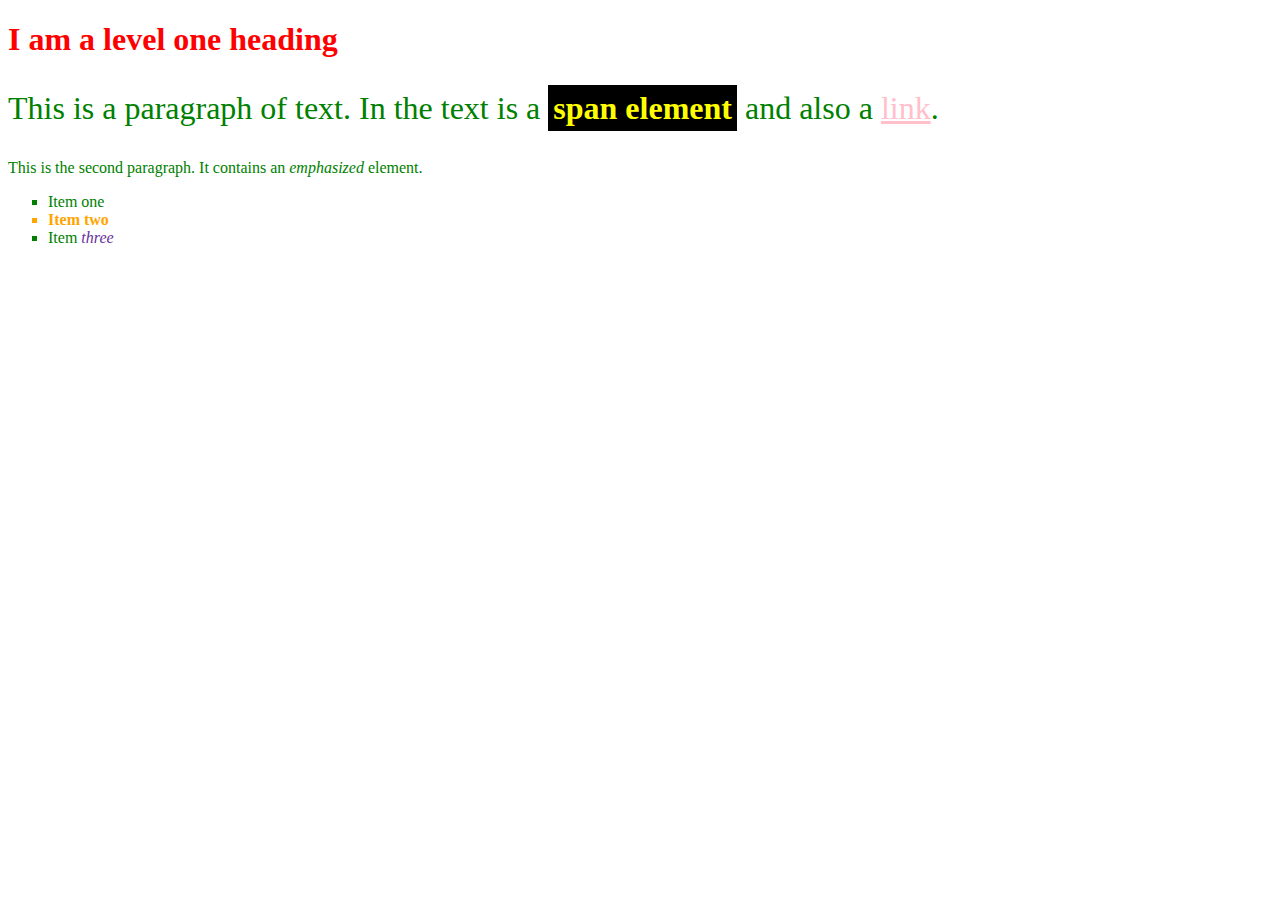
<file: LearningMDN/CSS/Getting Started/index.HTML>
<!DOCTYPE html>
<html lang="en">
  <head>
    <meta charset="utf-8" />
    <title>Getting started with CSS</title>
    <link rel="stylesheet" href="style.css" />
  </head>

  <body>
    <h1>I am a level one heading</h1>

    <p>
      This is a paragraph of text. In the text is a
      <span class="special">span element</span> and also a
      <a href="https://example.com">link</a>.
    </p>

    <p>
      This is the second paragraph. It contains an <em>emphasized</em> element.
    </p>

    <ul>
      <li>Item <span>one</span></li>
      <li class="special">Item two</li>
      <li>Item <em>three</em></li>
    </ul>
  </body>
</html>
</file>
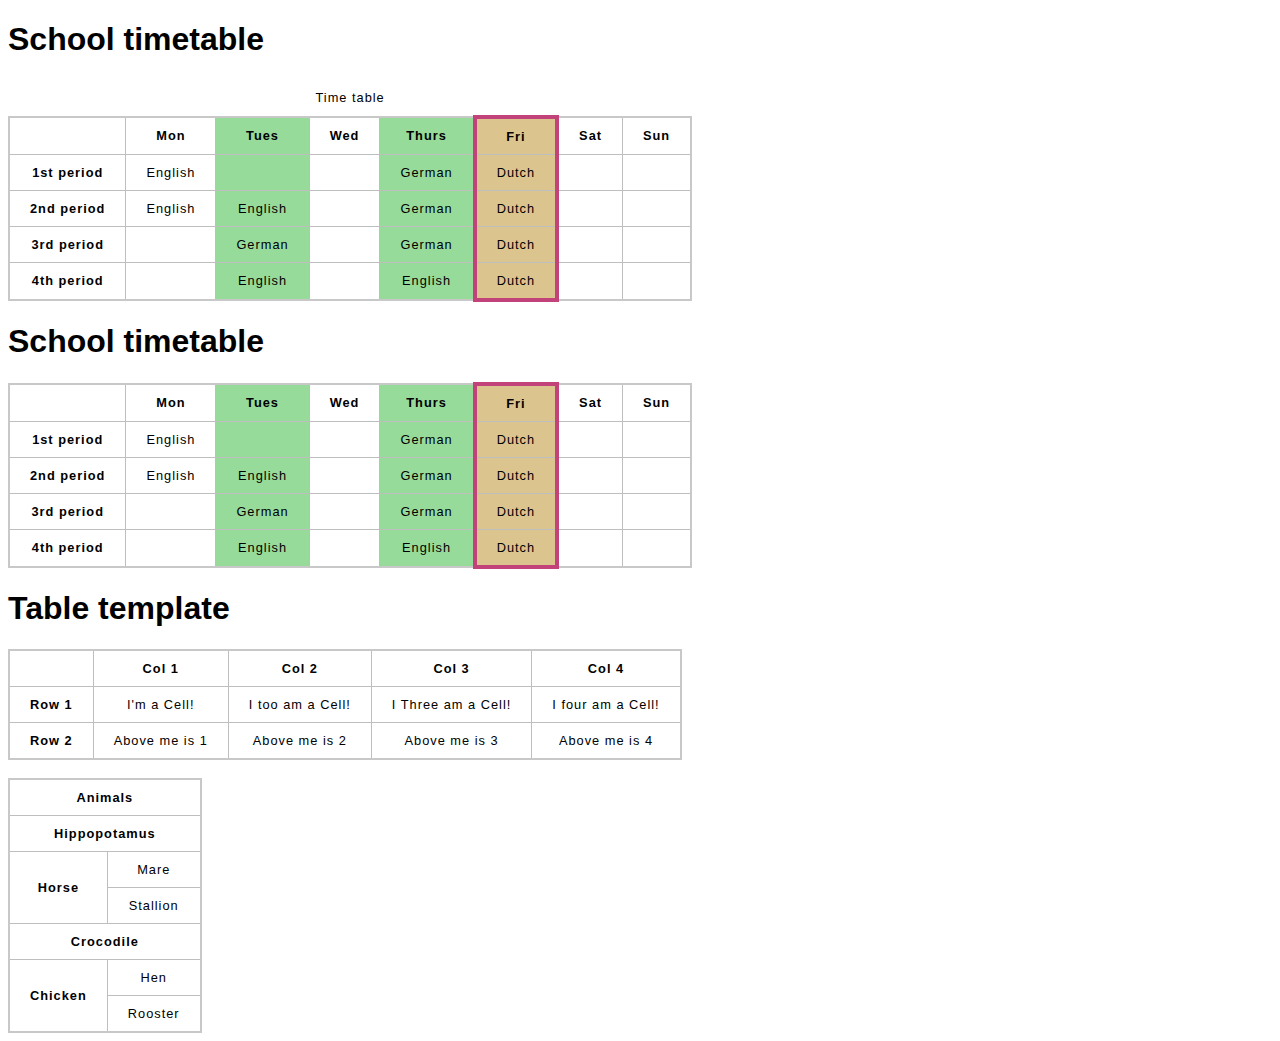
<file: LearningMDN/HTML/HTML Tables/index.HTML>
<!DOCTYPE html>
<html lang="en-us">
  <head>
    <meta charset="utf-8">
    <meta name="viewport" content="width=device-width">
    <title>Table template</title>
    <!-- <link href="minimal-table.css" rel="stylesheet" type="text/css"> -->
    <style>
        html {
          font-family: sans-serif;
        }
    
        table {
          border-collapse: collapse;
          border: 2px solid rgb(200,200,200);
          letter-spacing: 1px;
          font-size: 0.8rem;
        }
    
        td, th {
          border: 1px solid rgb(190,190,190);
          padding: 10px 20px;
        }
    
        td {
          text-align: center;
        }
    
        caption {
          padding: 10px;
        }
        </style>
</head>
  <body>
    <h1>School timetable</h1>

    <table>
        <caption>
            Time table
        </caption>

        <colgroup>
            <col span="2">
            <col style="background-color:#97DB9A;">
            <col style="width: 42px;">
            <col style="background-color: #97DB9A;">
            <col style="background-color:#DCC48E; border:4px solid #C1437A;">
            <col style="width: 42px;" span="2">
        </colgroup>

      <tr>
        <td>&nbsp;</td>
        <th>Mon</th>
        <th>Tues</th>
        <th>Wed</th>
        <th>Thurs</th>
        <th>Fri</th>
        <th>Sat</th>
        <th>Sun</th>
      </tr>
      <tr>
        <th>1st period</th>
        <td>English</td>
        <td>&nbsp;</td>
        <td>&nbsp;</td>
        <td>German</td>
        <td>Dutch</td>
        <td>&nbsp;</td>
        <td>&nbsp;</td>
      </tr>
      <tr>
        <th>2nd period</th>
        <td>English</td>
        <td>English</td>
        <td>&nbsp;</td>
        <td>German</td>
        <td>Dutch</td>
        <td>&nbsp;</td>
        <td>&nbsp;</td>
      </tr>
      <tr>
        <th>3rd period</th>
        <td>&nbsp;</td>
        <td>German</td>
        <td>&nbsp;</td>
        <td>German</td>
        <td>Dutch</td>
        <td>&nbsp;</td>
        <td>&nbsp;</td>
      </tr>
      <tr>
        <th>4th period</th>
        <td>&nbsp;</td>
        <td>English</td>
        <td>&nbsp;</td>
        <td>English</td>
        <td>Dutch</td>
        <td>&nbsp;</td>
        <td>&nbsp;</td>
      </tr>
    </table>

    <h1>School timetable</h1>

    <table>
      <colgroup>
        <col span="2">
        <col style="background-color:#97DB9A;">
        <col style="width:42px;">
        <col style="background-color:#97DB9A;">
        <col style="background-color:#DCC48E; border:4px solid #C1437A;">
        <col span="2" style="width:42px;">
      </colgroup>
      <tr>
        <td>&nbsp;</td>
        <th>Mon</th>
        <th>Tues</th>
        <th>Wed</th>
        <th>Thurs</th>
        <th>Fri</th>
        <th>Sat</th>
        <th>Sun</th>
      </tr>
      <tr>
        <th>1st period</th>
        <td>English</td>
        <td>&nbsp;</td>
        <td>&nbsp;</td>
        <td>German</td>
        <td>Dutch</td>
        <td>&nbsp;</td>
        <td>&nbsp;</td>
      </tr>
      <tr>
        <th>2nd period</th>
        <td>English</td>
        <td>English</td>
        <td>&nbsp;</td>
        <td>German</td>
        <td>Dutch</td>
        <td>&nbsp;</td>
        <td>&nbsp;</td>
      </tr>
      <tr>
        <th>3rd period</th>
        <td>&nbsp;</td>
        <td>German</td>
        <td>&nbsp;</td>
        <td>German</td>
        <td>Dutch</td>
        <td>&nbsp;</td>
        <td>&nbsp;</td>
      </tr>
      <tr>
        <th>4th period</th>
        <td>&nbsp;</td>
        <td>English</td>
        <td>&nbsp;</td>
        <td>English</td>
        <td>Dutch</td>
        <td>&nbsp;</td>
        <td>&nbsp;</td>
      </tr>
    </table>

    <h1>Table template</h1>
    <table>
        <tr>
            <th></th>
            <th>Col 1</th>
            <th>Col 2</th>
            <th>Col 3</th>
            <th>Col 4</th>
        </tr>
        <tr>
            <th>Row 1</th>
            <td>I'm a Cell!</td>
            <td>I too am a Cell!</td>
            <td>I Three am a Cell!</td>
            <td>I four am a Cell!</td>
        </tr>
        <tr>
            <th>Row 2</th>
            <td>Above me is 1</td>
            <td>Above me is 2</td>
            <td>Above me is 3</td>
            <td>Above me is 4</td>
        </tr>
    </table>
<br>
    <table>
        <tr>
          <th colspan="2">Animals</th>
        </tr>
        <tr>
          <th colspan="2">Hippopotamus</th>
        </tr>
        <tr>
          <th rowspan="2">Horse</th>
          <td>Mare</td>
        </tr>
        <tr>
          <td>Stallion</td>
        </tr>
        <tr>
          <th colspan="2">Crocodile</th>
        </tr>
        <tr>
          <th rowspan="2">Chicken</th>
          <td>Hen</td>
        </tr>
        <tr>
          <td>Rooster</td>
        </tr>
      </table>
  </body>
</html>
</file>
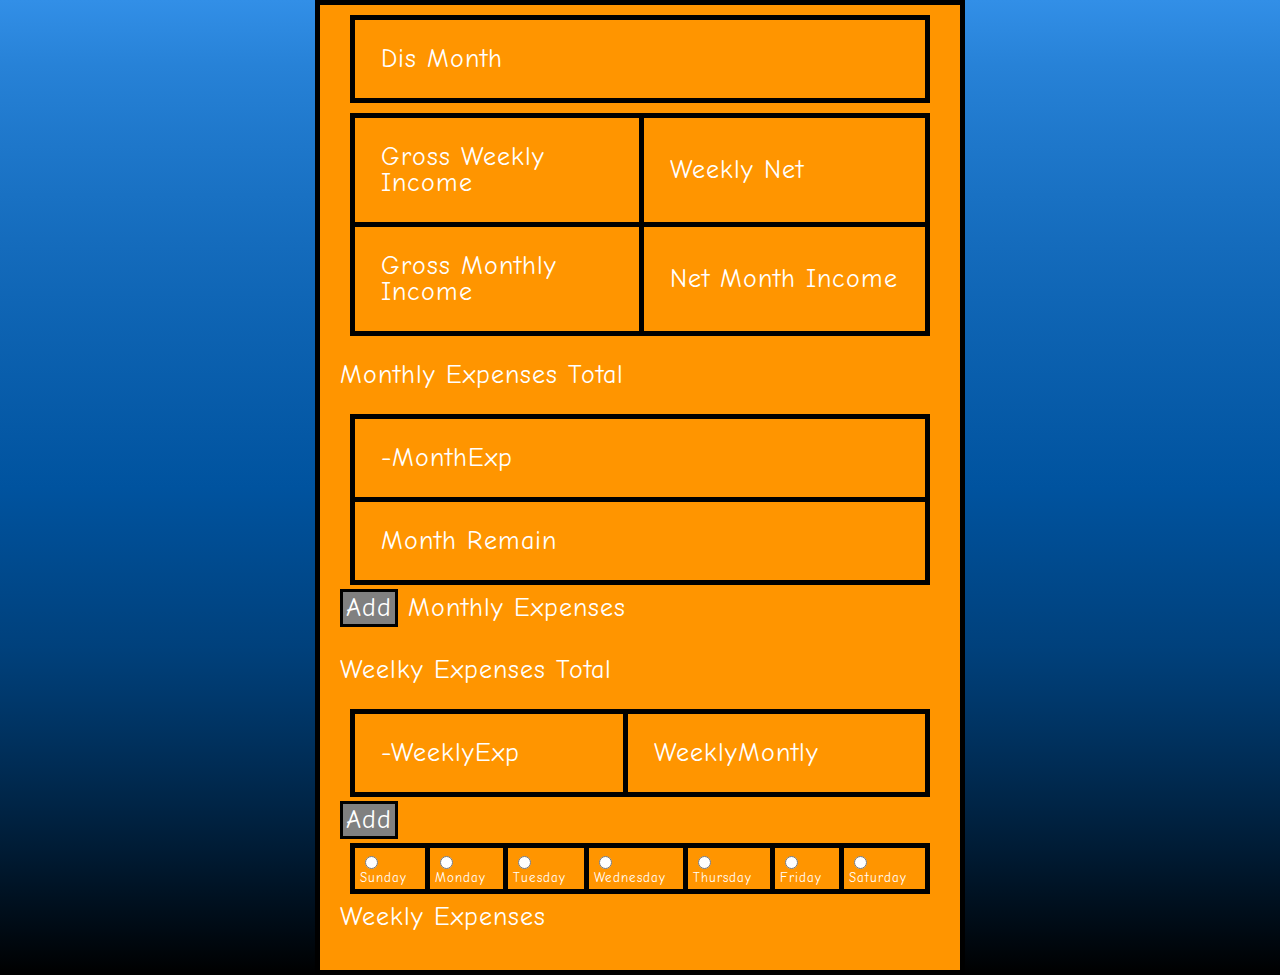
<file: Callender.html>
<!DOCTYPE html>
<html lang="en-US">
  <head>
    <meta charset="utf-8" />

	<meta name="Author" content="Jon Steen" />
	<meta name="Description" content="This is my first webpage. 
	I am currently learning to someday find a job doing all this!"
	/>

    <meta name="viewport" content="width=device-width" />
	<link href="styles/callen.css" rel="stylesheet" />

	<link rel="preconnect" href="https://fonts.googleapis.com">
	<link rel="preconnect" href="https://fonts.gstatic.com" crossorigin>
	<link href="https://fonts.googleapis.com/css2?family=Comic+Neue:wght@300&display=swap" rel="stylesheet">
    
	<title>Jon's Page</title>
	<link rel="icon" href="media/SkeleIcon.png" type="image/x-icon" />
	<script src="scripts/callen.js" defer></script>
  </head>
  <body>
    <table>
      <td id="displayMonth">Dis Month</td>
    </table>


    <table>
      <tr>
        <td id="weeklyGross">Gross Weekly Income</td>
        <td id="weeklyNet">Weekly Net</td>
      </tr>
      <tr>
        <td id="monthlyGross">Gross Monthly Income</td>
        <td id="monthlyNet">Net Month Income</td>
      </tr>
    </table>
    <p>Monthly Expenses Total</p>
    <table>
      <tr> <td id="monthlyExpensesTotal">-MonthExp</td> </tr>
      <tr> <td id="monthlyRemaining">Month Remain</td> </tr>
    </table>

    <btn id="addMonthlyExpense">Add</btn>
    <table id="monthlyTable">
      <thead>Monthly Expenses</thead>

    </table>
    <p>Weelky Expenses Total</p>
    <table>
      <td id="weeklyExpensesTotal">-WeeklyExp</td>
      <td id="WeeklyMontlyExpensesTotal"> WeeklyMontly</td>
    </table>
    <btn id="addWeeklyExpense">Add</btn>
        <table id="WeekdaySelector">
          <td>
            <input type="radio" name="WeekdaySelected" id="Sunday" value="0"></input>
            <label for="Sunday"> Sunday</label> 
          </td>
          <td>
           <input type="radio" name="WeekdaySelected" id="Monday" value="1"></input>
           <label for="Monday"> Monday</label>
          </td>
          <td>
            <input type="radio" name="WeekdaySelected" id="Tuesday" value="2"></input>
            <label for="Tuesday"> Tuesday</label>
          </td>
          <td>
            <input type="radio" name="WeekdaySelected" id="Wednesday" value="3"></input>
            <label for="Wednesday"> Wednesday</label>
          </td>
          <td>
            <input type="radio" name="WeekdaySelected" id="Thursday" value="4"></input>
            <label for="Thursday"> Thursday</label>
          </td>
          <td>
            <input type="radio" name="WeekdaySelected" id="Friday" value="5"></input>
            <label for="Friday"> Friday</label>
          </td>
          <td>
            <input type="radio" name="WeekdaySelected" id="Saturday" value="6"></input>
            <label for="Saturday"> Saturday</label>
          </td>
           
      </table>



    <table id="weeklyTable">
      <thead>Weekly Expenses</thead>

    </table>

  </body>
</html>
</file>
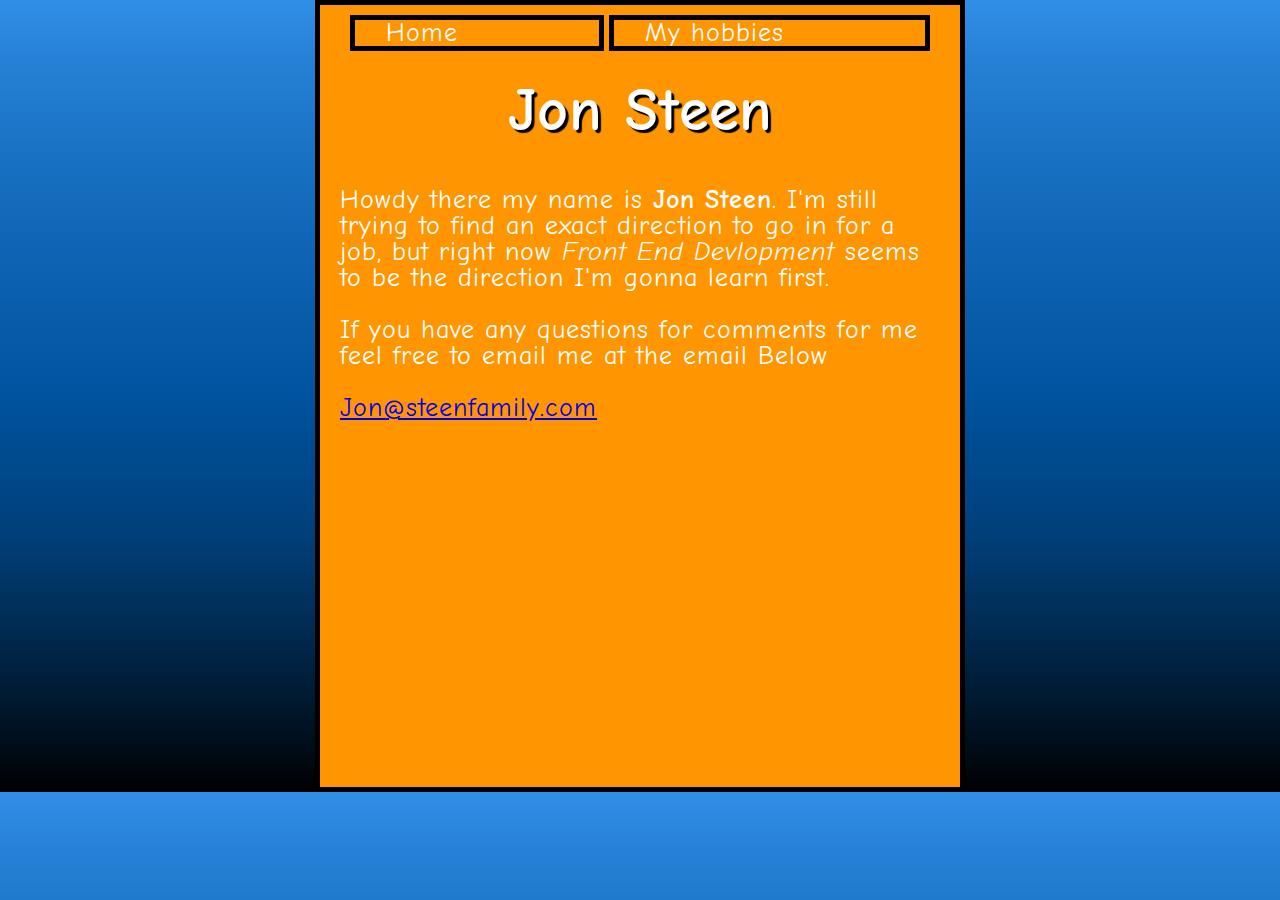
<file: contact.html>
<!DOCTYPE HTML>
<html lang="en-US">
    <head>
        <meta charset="utf-8" />

        <meta name="Author" content="Jon Steen" />
        <meta name="Description" content="This is my first webpage.
	    I am currently learning to someday find a job doing all this!" />

        <meta name="viewport" content="width=device-width" />
        <link href="styles/style.css" rel="stylesheet" />

        <link rel="preconnect" href="https://fonts.googleapis.com">
        <link rel="preconnect" href="https://fonts.gstatic.com" crossorigin>
        <link href="https://fonts.googleapis.com/css2?family=Comic+Neue:wght@300&display=swap" rel="stylesheet">

        <title>About Me</title>
        <link rel="icon" href="images\HoloIcon.png" type="image/x-icon" />
    </head>

    <body>
        <nav>
            <ul class="NavBar">
                <a class="NavLink" href="index.html" title="Home"><li class="NavButton">Home</li></a>
                <a class="NavLink" href="hobbies.html" title="Here's some things I do!"><li class="NavButton">My hobbies</li></a>
            </ul>
        </nav>
        <h1> Jon Steen</h1>

        <p>
            Howdy there my name is <strong>Jon Steen</strong>. I'm still trying to find an exact direction to go in
            for a job, but right now <em>Front End Devlopment</em> seems to be the direction I'm gonna learn first.
        </p>

        <p> If you have any questions for comments for me feel free to email me at the email Below</p>
        <p><a href="mailto:jon@steenfamily.com?subject=Holo%20Fan%20Page">Jon@steenfamily.com</a></p>

        <iframe width="560" height="315" src="https://www.youtube.com/embed/FwgMxjhXkKo" title="YouTube video player" frameborder="0" allow="accelerometer; autoplay; clipboard-write; encrypted-media; gyroscope; picture-in-picture; web-share" allowfullscreen></iframe>

    </body>
</html>
</file>
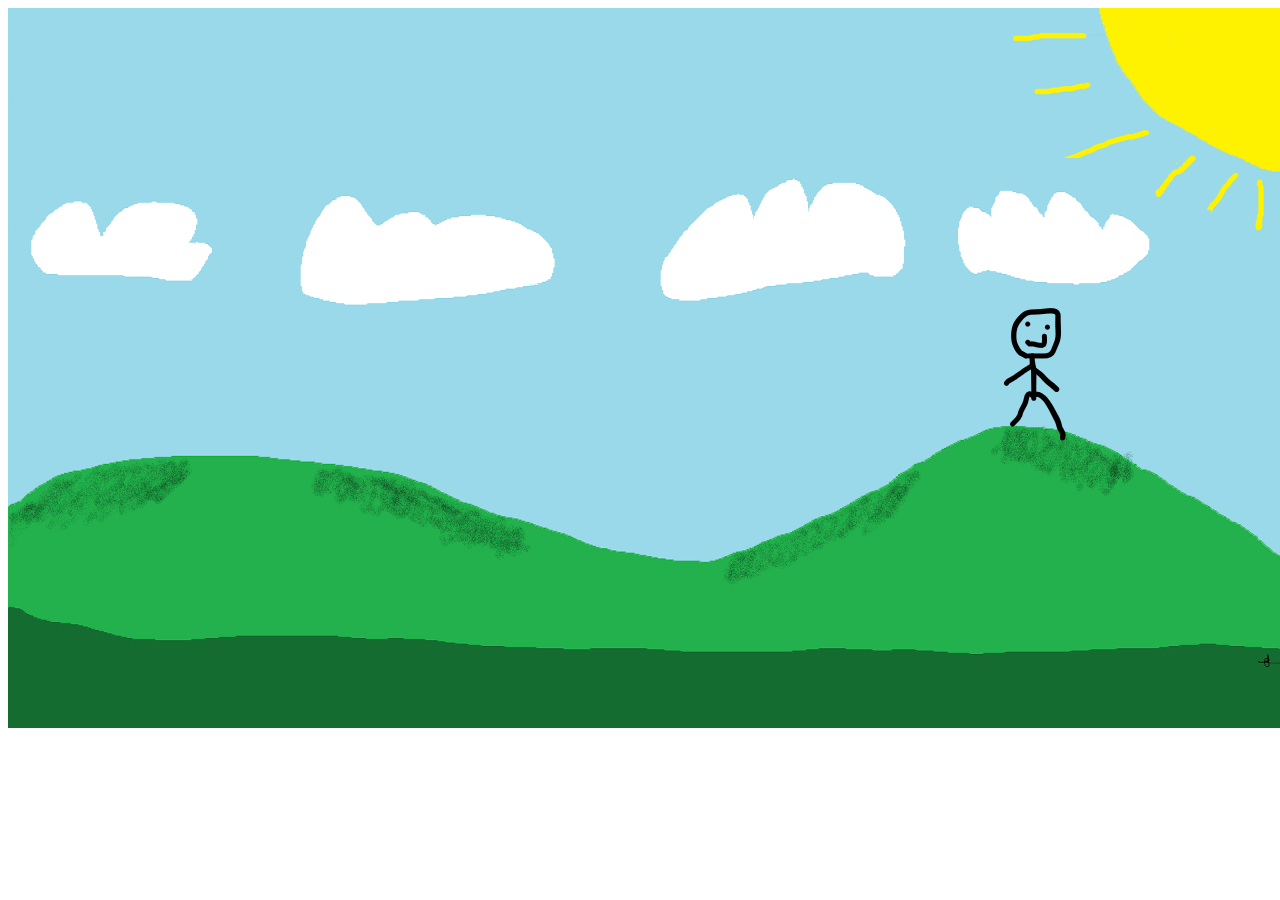
<file: sourcetesting.html>
<!DOCTYPE html>
    <html>
        <head>
            <meta charset="utf-8" />

            <meta name="Author" content="Jon Steen" />
            <meta name="Description" content="This is my first webpage. 
            I am currently learning to someday find a job doing all this!"
            />

            <meta name="viewport" content="width=device-width" />

            <link rel="preconnect" href="https://fonts.googleapis.com">
            <link rel="preconnect" href="https://fonts.gstatic.com" crossorigin>
            <link href="https://fonts.googleapis.com/css2?family=Comic+Neue:wght@300&display=swap" rel="stylesheet">
            
            <title>Jon's Page</title>
            <link rel="icon" href="media/SkeleIcon.png" type="image/x-icon" />
        </head>
        <body>
            <picture>
                <source media="(max-width: 480px)" srcset="media/NotWide.png"/>
                <source media="(min-width: 481px)" srcset="media/Wide.png"/>
                <img src="media/Wide.png" alt="Man standing on a dope hill"/>
            </picture>

        </body>
    </html>
</file>
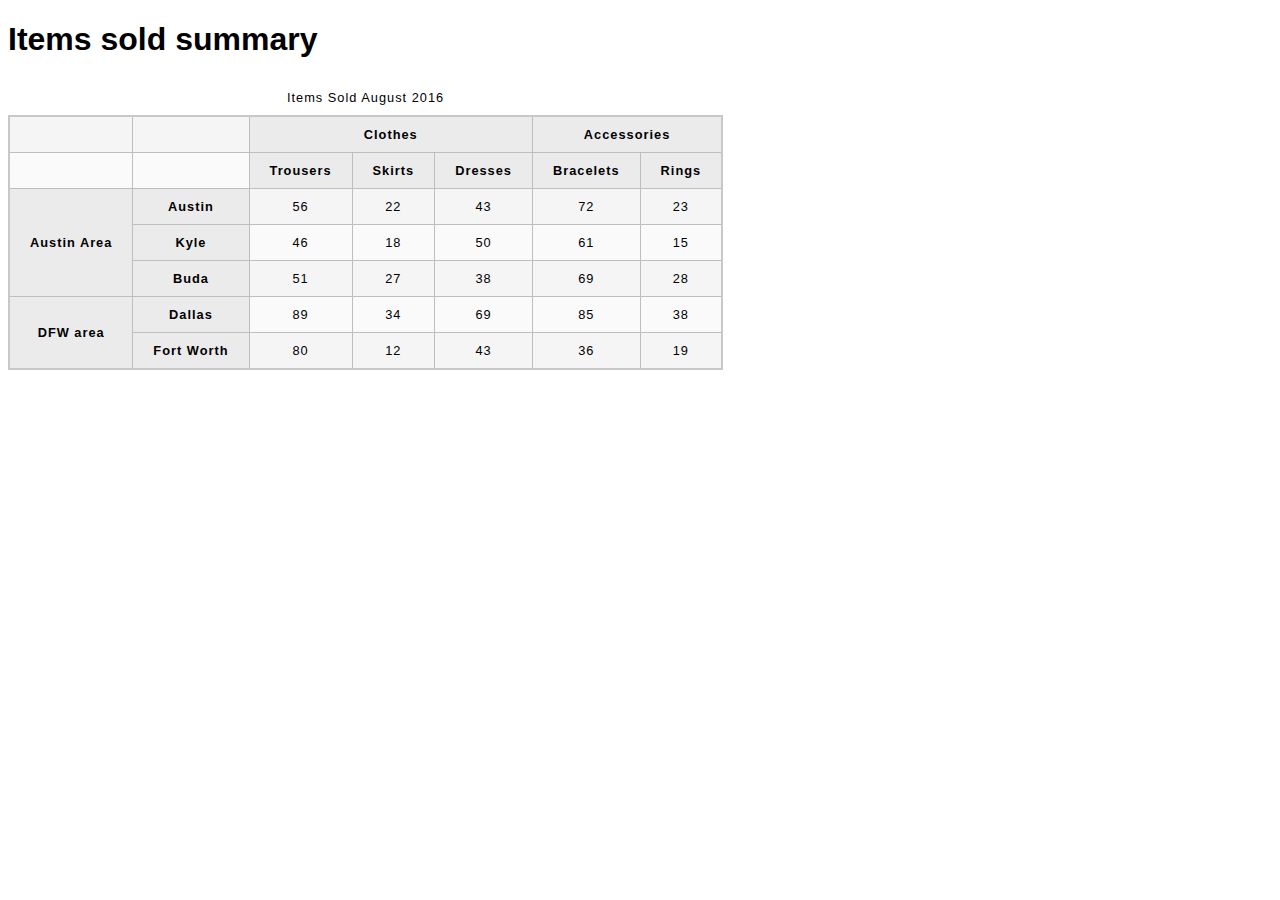
<file: LearningMDN/HTML/HTML Tables/Items-sold.HTML>
<!DOCTYPE html>
<html lang="en-us">
  <head>
    <meta charset="utf-8">
    <meta name="viewport" content="width=device-width">
    <title>Items sold summary</title>
    <link href="minimal-table.css" rel="stylesheet" type="text/css">
  </head>

<body>
    <h1>Items sold summary</h1>

    <table>
      <caption>Items Sold August 2016</caption>
        <thead>
          <tr>
            <td>&nbsp;</td>
            <td>&nbsp;</td>
            <th id="Clothes" colspan="3">Clothes</th>
            <th id="Accessories" colspan="2">Accessories</th>
          </tr>
          <tr>
            <td>&nbsp;</td>
            <td>&nbsp;</td>
            <th id="Trousers">Trousers</th>
            <th id="Skirts">Skirts</th>
            <th id="Dresses">Dresses</th>
            <th id="Bracelets">Bracelets</th>
            <th id="Rings">Rings</th>
          </tr>
        </thead>
        <tbody>
          <tr>
            <th id="AustinArea" rowspan="3">Austin Area</th>
            <th id="Austin">Austin</th>
            <td headers="Clothes Trousers AustinArea Austin">56</td>
            <td headers="Clothes Skirts AustinArea Austin">22</td>
            <td headers="Clothes Dresses AustinArea Austin">43</td>
            <td headers="Accessories Bracelets AustinArea Austin">72</td>
            <td headers="Accessories Rings AustinArea Austin">23</td>
          </tr>
          <tr>
            <th id="Kyle">Kyle</th>
            <td headers="Clothes Trousers AustinArea Kyle">46</td>
            <td headers="Clothes Skirts AustinArea Kyle">18</td>
            <td headers="Clothes Dresses AustinArea Kyle">50</td>
            <td headers="Accessories Bracelets AustinArea Kyle">61</td>
            <td headers="Accessories Rings AustinArea Kyle">15</td>
         </tr>
         <!-- Stopping half way it's Excessivly repetive-->
         <tr>
           <th>Buda</th>
           <td>51</td>
           <td>27</td>
           <td>38</td>
           <td>69</td>
           <td>28</td>
         </tr>
         <tr>
           <th rowspan="2">DFW area</th>
           <th>Dallas</th>
           <td>89</td>
           <td>34</td>
           <td>69</td>
           <td>85</td>
           <td>38</td>
         </tr>
         <tr>
           <th>Fort Worth</th>
           <td>80</td>
           <td>12</td>
           <td>43</td>
           <td>36</td>
           <td>19</td>
         </tr>
       </tbody>
    </table>

</body>

</html>
</file>
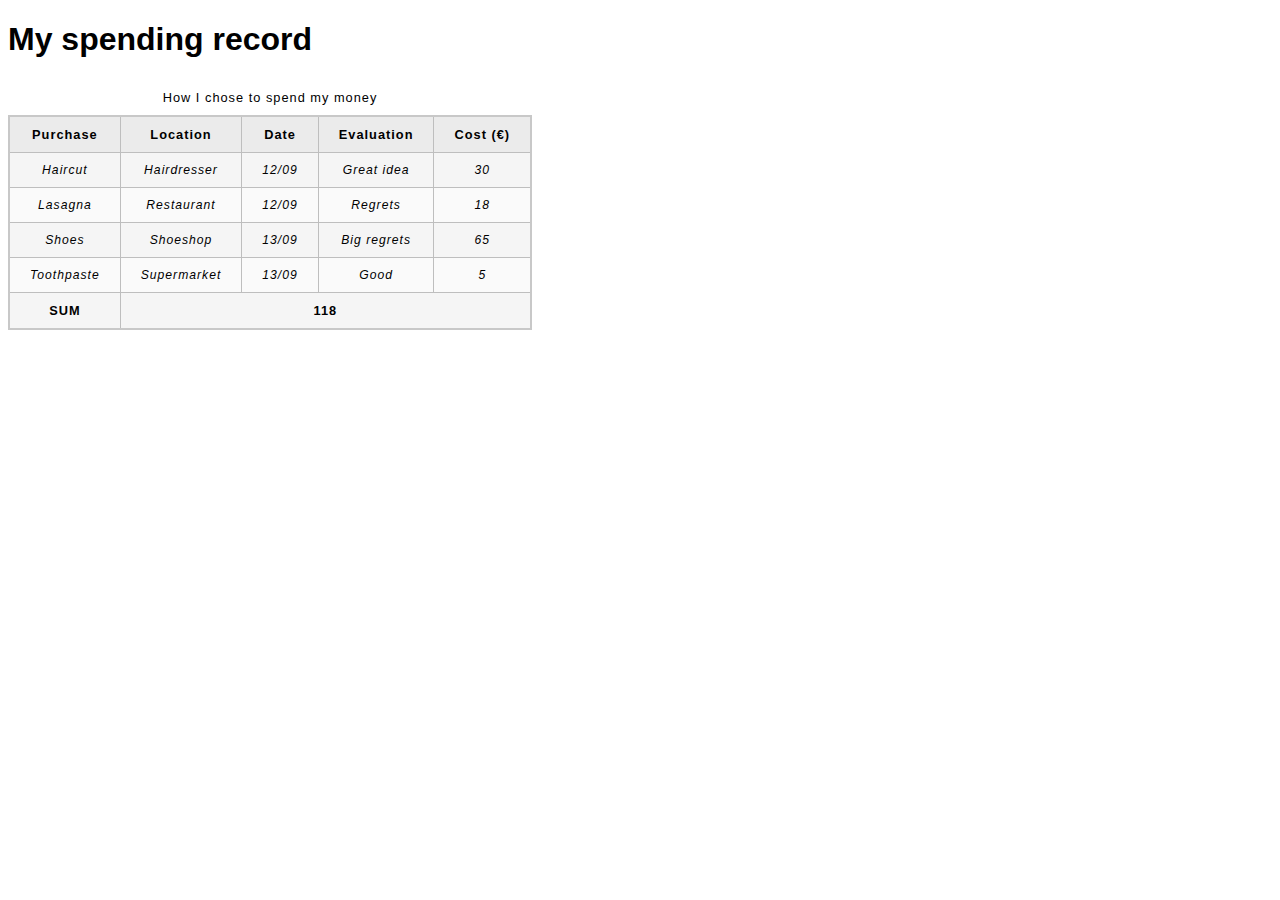
<file: LearningMDN/HTML/HTML Tables/Spending Record.HTML>
<!DOCTYPE html>
<html lang="en-us">
  <head>
    <meta charset="utf-8">
    <meta name="viewport" content="width=device-width">
    <title>My spending record</title>
    <link href="minimal-table.css" rel="stylesheet" type="text/css">
    <style>
        tbody {
  font-size: 95%;
  font-style: italic;
}

tfoot {
  font-weight: bold;
}
    </style>
  </head>
  <body>
    <h1>My spending record</h1>

      <table>
        <caption>How I chose to spend my money</caption>
        <thead>
          <tr>
            <th>Purchase</th>
            <th>Location</th>
            <th>Date</th>
            <th>Evaluation</th>
            <th>Cost (€)</th>
          </tr>
        </thead>
        <tfoot>
          <tr>
            <td>SUM</td>
            <td colspan="4">118</td>
          </tr>
        </tfoot>
          <tr>
            <td>Haircut</td>
            <td>Hairdresser</td>
            <td>12/09</td>
            <td>Great idea</td>
            <td>30</td>
          </tr>
          <tr>
            <td>Lasagna</td>
            <td>Restaurant</td>
            <td>12/09</td>
            <td>Regrets</td>
            <td>18</td>
          </tr>
          <tr>
            <td>Shoes</td>
            <td>Shoeshop</td>
            <td>13/09</td>
            <td>Big regrets</td>
            <td>65</td>
          </tr>
          <tr>
            <td>Toothpaste</td>
            <td>Supermarket</td>
            <td>13/09</td>
            <td>Good</td>
            <td>5</td>
          </tr>
    </table>

  </body>
</html>
</file>
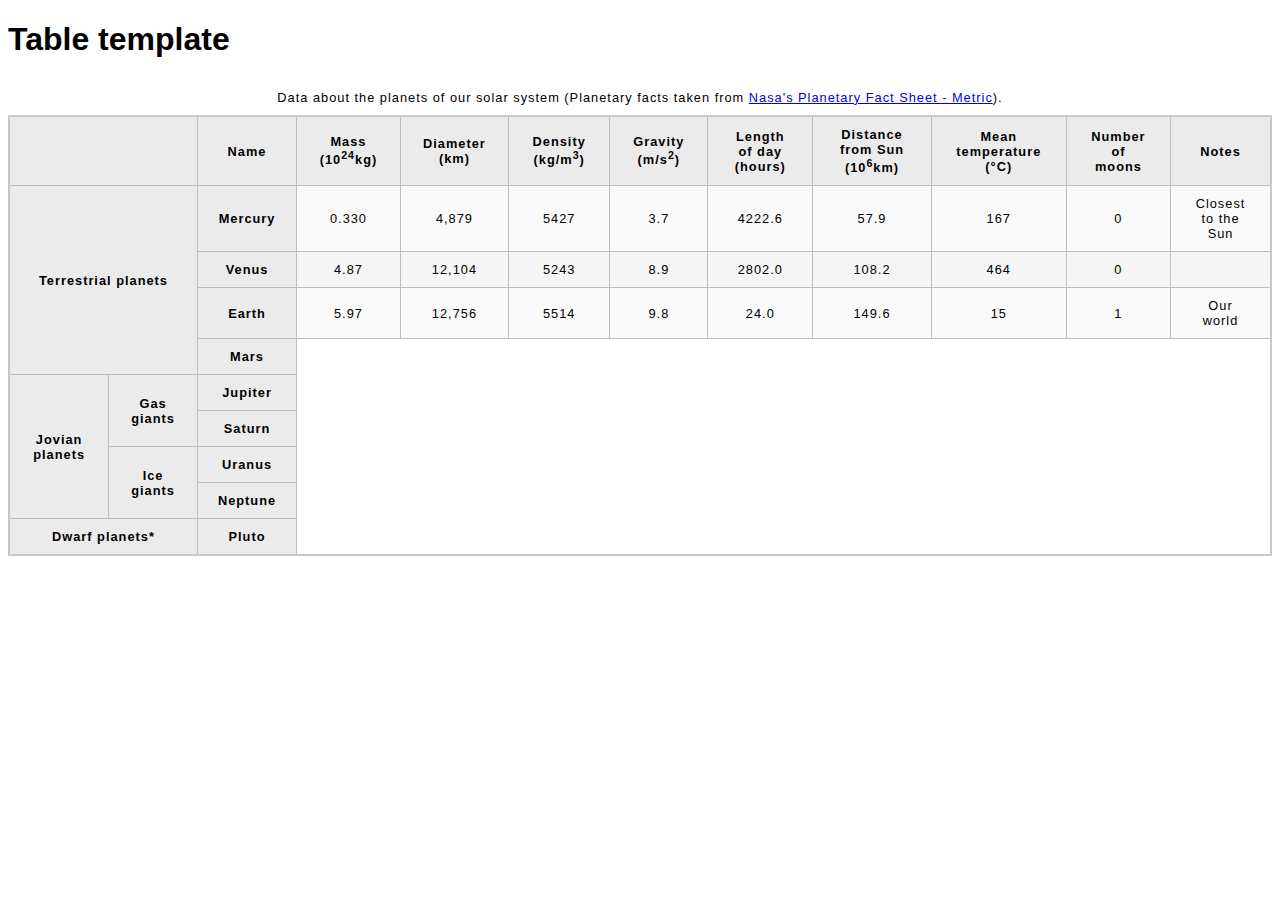
<file: LearningMDN/HTML/Assements/Planet data/Plantdatatable.HTML>
<!DOCTYPE html>
<html lang="en">
  <head>
    <meta charset="utf-8">
    <meta name="viewport" content="width=device-width">
    <title>Table template</title>
    <link href="minimal-table.css" rel="stylesheet" type="text/css">
  </head>
  <body>
    <h1>Table template</h1>
    <table>
        <caption>Data about the planets of our solar system (Planetary facts taken from <a href="http://nssdc.gsfc.nasa.gov/planetary/factsheet/">Nasa's Planetary Fact Sheet - Metric</a>).</caption>
        <thead> 
            <tr>
            <th colspan="2">&nbsp;</th>
            <th scope="col">Name</th>
            <th scope="col">Mass (10<sup>24</sup>kg)</th>
            <th scope="col">Diameter (km)</th>
            <th scope="col">Density (kg/m<sup>3</sup>)</th>
            <th scope="col">Gravity (m/s<sup>2</sup>)</th>
            <th scope="col">Length of day (hours)</th>
            <th scope="col">Distance from Sun (10<sup>6</sup>km)</th>
            <th scope="col">Mean temperature (°C)</th>
            <th scope="col">Number of moons</th>
            <th scope="col">Notes</th>
            </tr>

            <tr>
                <th rowspan="4" colspan="2" scope="rowgroup">Terrestrial planets</th>
                <th scope="row">Mercury</th>
                <td>0.330</td>
                <td>4,879</td>
                <td>5427</td>
                <td>3.7</td>
                <td>4222.6</td>
                <td>57.9</td>
                <td>167</td>
                <td>0</td>
                <td>Closest to the Sun</td>
            </tr>
            <tr>
                <th scope="row">Venus</th>
                <td>4.87</td> 
                <td>12,104</td> <td>5243</td> 
                <td>8.9</td> 
                <td>2802.0</td> 
                <td>108.2</td> 
                <td>464</td> 
                <td>0</td>
                <td>&nbsp;</td>
            </tr>
            <tr>
                <th scope="row">Earth</th>
                <td>5.97</td>
                <td>12,756</td>
                <td>5514</td>
                <td>9.8</td>
                <td>24.0</td>
                <td>149.6</td>
                <td>15</td>
                <td>1</td>
                <td>Our world</td>
            </tr>

            <!--Stopping here I understand-->

            <tr>
                <th scope="row">Mars</th>
            </tr>

            <tr>
                <th rowspan="4"scope="rowgroup">Jovian planets</th>
                <th rowspan="2" scope="rowgroup">Gas giants</th>
                <th scope="row">Jupiter</th>
            </tr>
            <tr>
                <th scope="row">Saturn</th>
            </tr>
            
            <tr>
                <th rowspan="2" scope="rowgroup">Ice giants</th>
                <th scope="row">Uranus</th>
            </tr>
            <tr>
                <th scope="row">Neptune</th>
            </tr>
            <tr>
                <th colspan="2" scope="rowgroup">Dwarf planets*</th>
                <th scope="row">Pluto</th>
            </tr>
        </thead>
        <tbody>

        </tbody>
    
    </table>

  </body>
</html>
</file>
<file: LearningMDN/CSS/Getting Started/style.css>
h1 {
    color:red
}

p,
li {
    color:green
}

li{
    list-style-type: square;
}

.special{
    color: orange;
    font-weight: bold;
}

li em {
    color: rebeccapurple;
  }

  h1 + p {
    font-size: 200%;
  }

  a:link {
    color: pink;
  }
  
  a:visited {
    color: green;
  }

  a:hover {
    text-decoration: none;
  }

body h1 + p .special {
    color: yellow;
    background-color: black;
    padding: 5px;
}

body {
    background-color: pink;
}

@media (min-width: 30em) {
    body {
        background-color: white;
    }
}
/* Coment right ehrer */
</file>
<file: LearningMDN/HTML/HTML Tables/minimal-table.css>
html {
    font-family: sans-serif;
  }
  
  table {
    border-collapse: collapse;
    border: 2px solid rgb(200,200,200);
    letter-spacing: 1px;
    font-size: 0.8rem;
  }
  
  td, th {
    border: 1px solid rgb(190,190,190);
    padding: 10px 20px;
  }
  
  th {
    background-color: rgb(235,235,235);
  }
  
  td {
    text-align: center;
  }
  
  tr:nth-child(even) td {
    background-color: rgb(250,250,250);
  }
  
  tr:nth-child(odd) td {
    background-color: rgb(245,245,245);
  }
  
  caption {
    padding: 10px;
  }
</file>
<file: styles/callen.css>
@import 'style.css';

btn {
    background-color: grey;
    border: 3px solid black;
    padding: 1px 3px;
    cursor: pointer;
}

table, td {
    border: 5px solid black;
    border-collapse: collapse;
    padding: 1em;
    margin: 10px;
    width: 580px;
}

#Expense {
    padding: 5px;
}

#WeekdaySelector td{
    padding: 5px;
    font-size: small;
}
</file>
<file: styles/style.css>
html {
  font-size: 26px;
  line-height: 1;
  letter-spacing: 1px;
  color: #ffffff;
  font-family: 'Comic Neue', cursive; /* this should be the rest of the output you got from Google Fonts */
  background: linear-gradient(to bottom,#328fe7,20%,#00539f,80%,black);
}

.NavBar {
  border: none;
	background-color: #ff9500;
  margin: 5px;
  padding: 5px;
  gap: 5px;
  display: flex;
  list-style: none;
}

.NavButton {
  border:5px solid Black;
}

.NavLink {
  color: #ffffff;
  text-decoration: none;
  flex-grow: 1;
}

.NavButton::before{
  padding-left: 10px;
  color: #ff9500;
  content: "▶";
}

.NavButton:hover::before {
  padding-left: 10px;
  color:#ffffff;
  content: "▶";
}


.NavButton:hover {
	background-color:#9b5d05
}

p,
li,
h6,
dl {
	margin: 20;
}

dl {
  font-size: 18px;
}

dt{
  font-size: 19px;
}

h6 {
  margin: 6;
  font-size: 15px;
}

ul {
  background: #012241;
  padding: 25px;
  border: 1px solid black;
}


body {
  width: 600px;
  margin: 0 auto;
  background-color: #ff9500;
  padding: 0 20px 20px 20px;
  border: 5px solid black;
}

h1, h2 {
  margin: 0;
  padding: 20px 0;
  color: #ffffff;
  text-shadow: 3px 3px 1px black;
  font-size: 60px;
  text-align: center;
}

h2 {
  padding: 1px 0;
  font-size: 45px;
}

img {
  display: block;
  margin: 0 auto;
}
</file>
<file: LearningMDN/HTML/Assements/Planet data/minimal-table.css>
html {
    font-family: sans-serif;
  }
  
  table {
    border-collapse: collapse;
    border: 2px solid rgb(200,200,200);
    letter-spacing: 1px;
    font-size: 0.8rem;
  }
  
  td, th {
    border: 1px solid rgb(190,190,190);
    padding: 10px 20px;
  }
  
  th {
    background-color: rgb(235,235,235);
  }
  
  td {
    text-align: center;
  }
  
  tr:nth-child(even) td {
    background-color: rgb(250,250,250);
  }
  
  tr:nth-child(odd) td {
    background-color: rgb(245,245,245);
  }
  
  caption {
    padding: 10px;
  }
</file>
